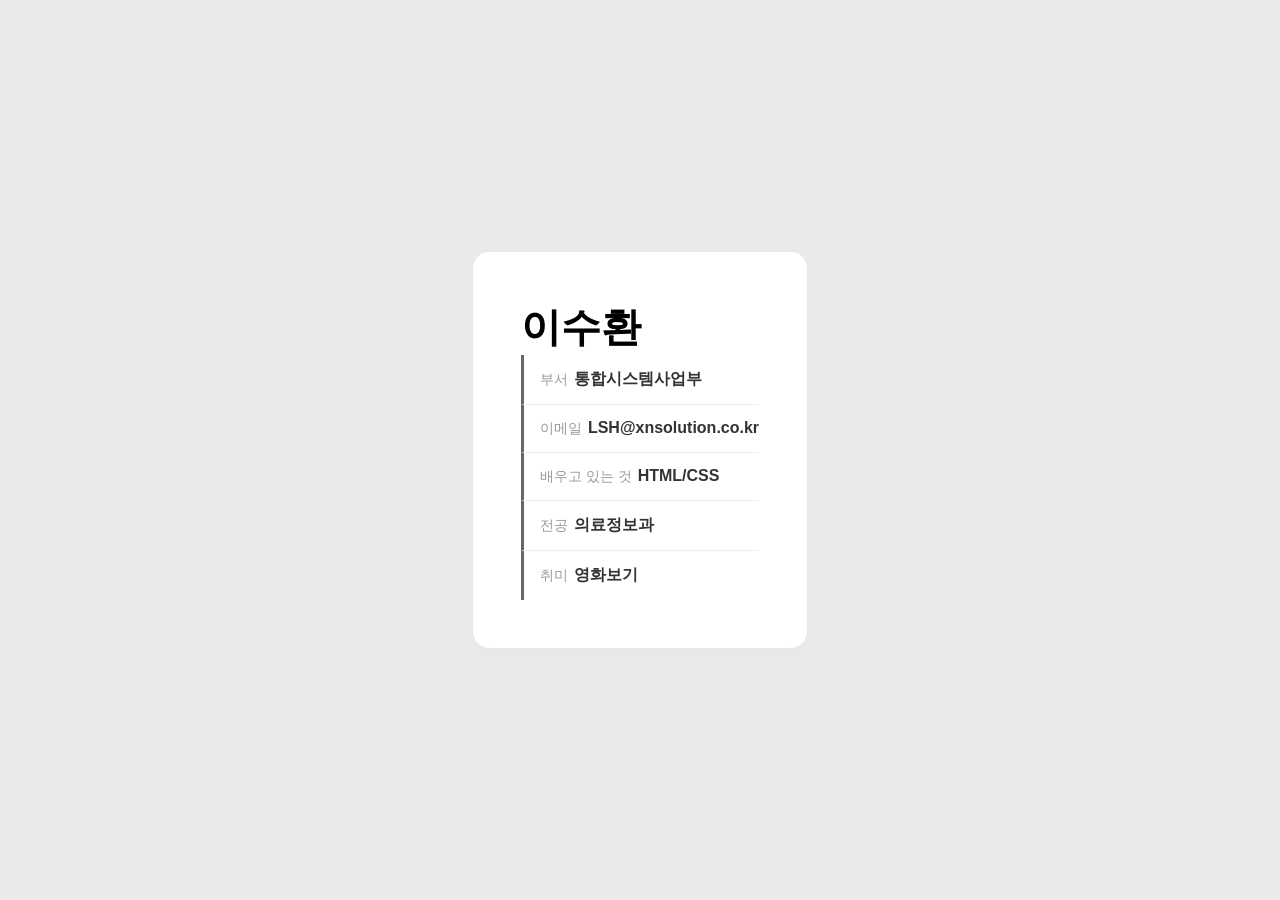
<file: index.html>
<!DOCTYPE html>
<html>
<head>
    <meta charset="UTF-8">
    <title>about_me</title>
    <link rel="stylesheet" href="style.css">
</head>
<body>
    <div class="container">
    <section>
        <div class="profile">
            <div class="info-text">
  <h1>이수환</h1>
  <p><span class="label">부서</span>통합시스템사업부</p>
  <p><span class="label">이메일</span>LSH@xnsolution.co.kr</p>
  <p><span class="label">배우고 있는 것</span>HTML/CSS </p>
  <p><span class="label">전공</span>의료정보과</p>
  <p><span class="label">취미</span>영화보기</p>
</div>
      </div>
    </section>
</body>
</html>
</file>
<file: style.css>
* {
  margin: 0;
  padding: 0;
  box-sizing: border-box;
}

body {
  font-family: '맑은 고딕', sans-serif;
  background-color: #eaeaea;
  min-height: 100vh;
  display: flex;
  align-items: center;
  justify-content: center;
}

.container {
  max-width: 1000px;
  margin: 80px auto;
  padding: 0 20px;
}

.profile {
  display: flex;
  gap: 24px;
  align-items: center;
  background: white;
  padding: 48px;
  border-radius: 16px;
  box-shadow: 0 4px 12px rgba(144, 222, 224, 0.08);
  transition: 0.3s;
  max-width: 450px;
}

.info-text h1 {
  font-size: 40px;
}

.info-text p {
  color: #333;
  padding: 14px 0 14px 16px;
  border-bottom: 1px solid #eee;
  font-weight: 600;
  border-left: 3px solid #666666;
}

.info-text .label {
  color: #999;
  font-size: 14px;
  margin-right: 6px;
  font-weight: 400;
}

.info-text p:last-child {
    border-bottom: none;
}

.profile:hover {
  transform: translateY(-4px);
  box-shadow: 0 8px 20px rgba(0,0,0,0.12);
}

@keyframes fadeIn {
  from {
    opacity: 0;
    transform: translateY(20px);
  }
  to {
    opacity: 1;
    transform: translateY(0);
  }
}

.profile {
  animation: fadeIn 0.6s ease-out;
}
</file>
